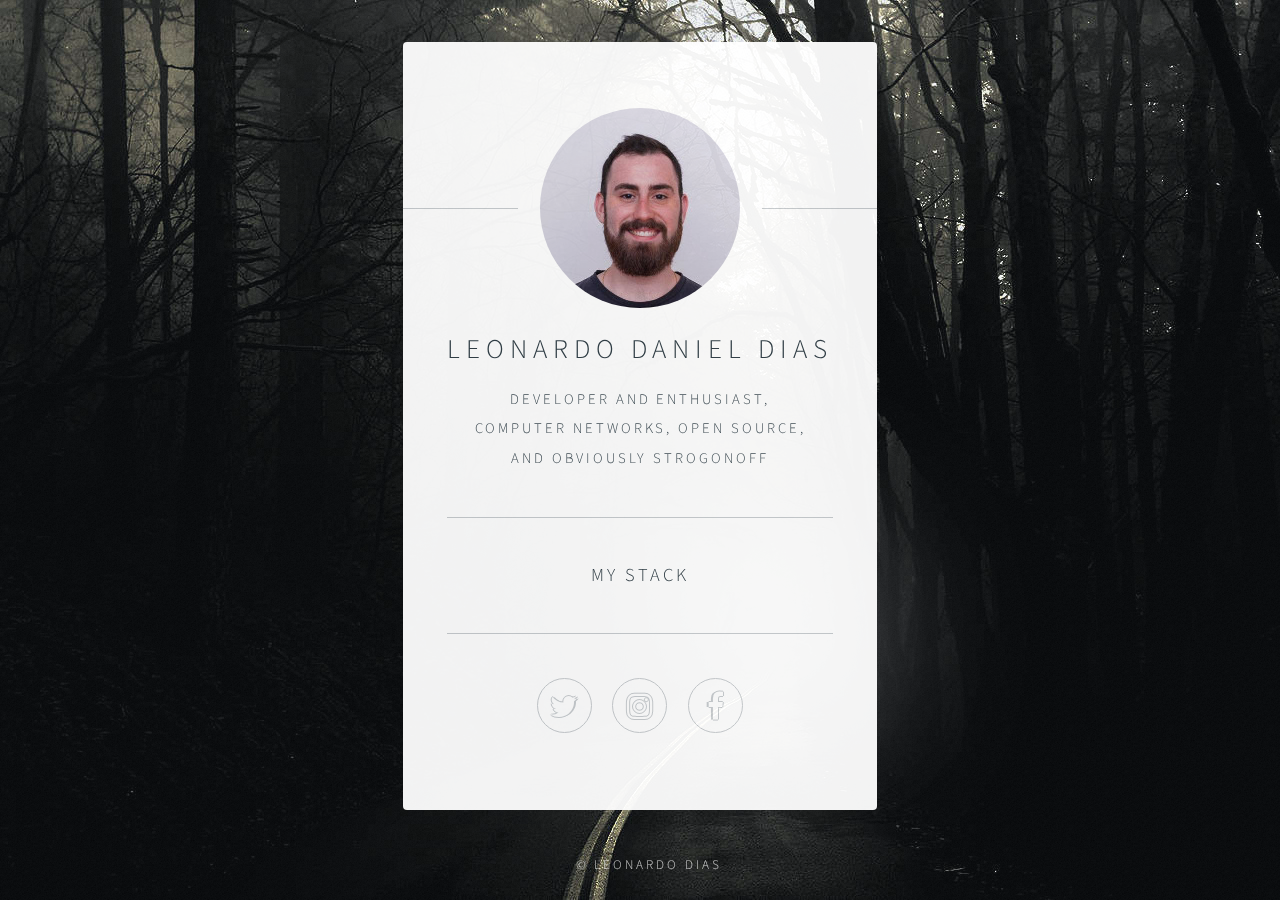
<file: index.html>
<!DOCTYPE HTML>
<html>
	<head>
		<title>Leonardo Daniel Dias</title>
		<meta charset="utf-8" />
		<meta name="viewport" content="width=device-width, initial-scale=1" />
		<!--[if lte IE 8]><script src="assets/js/html5shiv.js"></script><![endif]-->
		<link rel="stylesheet" href="assets/css/main.css" />
		<!--[if lte IE 9]><link rel="stylesheet" href="assets/css/ie9.css" /><![endif]-->
		<!--[if lte IE 8]><link rel="stylesheet" href="assets/css/ie8.css" /><![endif]-->
		<noscript><link rel="stylesheet" href="assets/css/noscript.css" /></noscript>
	</head>
	<body class="is-loading">

			<div id="wrapper">
					<section id="main">
						<header>
							<span class="avatar"><img src="images/avatar.jpg" alt="" /></span>
							<h1>Leonardo Daniel Dias</h1>
							<p>Developer and enthusiast, <br />
								 computer networks, open source, <br /> and obviously strogonoff</p>
						</header>

						<hr />
						<h2>My Stack</h2>
							<a frameborder="0" data-theme="light" data-stack-embed="true" data-layers="1,2,3,4" href="https://embed.stackshare.io/stacks/embed/1d84abdfd1412aa2ed1a53e657d04d"/></a>
							<script async src="https://cdn1.stackshare.io/javascripts/client-code.js" charset="utf-8"></script>
						<hr />

						<footer>
							<ul class="icons">
								<li><a href="#" class="fa-twitter">Twitter</a></li>
								<li><a href="#" class="fa-instagram">Instagram</a></li>
								<li><a href="#" class="fa-facebook">Facebook</a></li>
							</ul>
						</footer>
					</section>

					<footer id="footer">
						<ul class="copyright">
							<li>&copy; Leonardo Dias</li>
						</ul>
					</footer>
			</div>

			<!--[if lte IE 8]><script src="assets/js/respond.min.js"></script><![endif]-->
			<script>
				if ('addEventListener' in window) {
					window.addEventListener('load', function() { document.body.className = document.body.className.replace(/\bis-loading\b/, ''); });
					document.body.className += (navigator.userAgent.match(/(MSIE|rv:11\.0)/) ? ' is-ie' : '');
				}
			</script>

	</body>
</html>
</file>
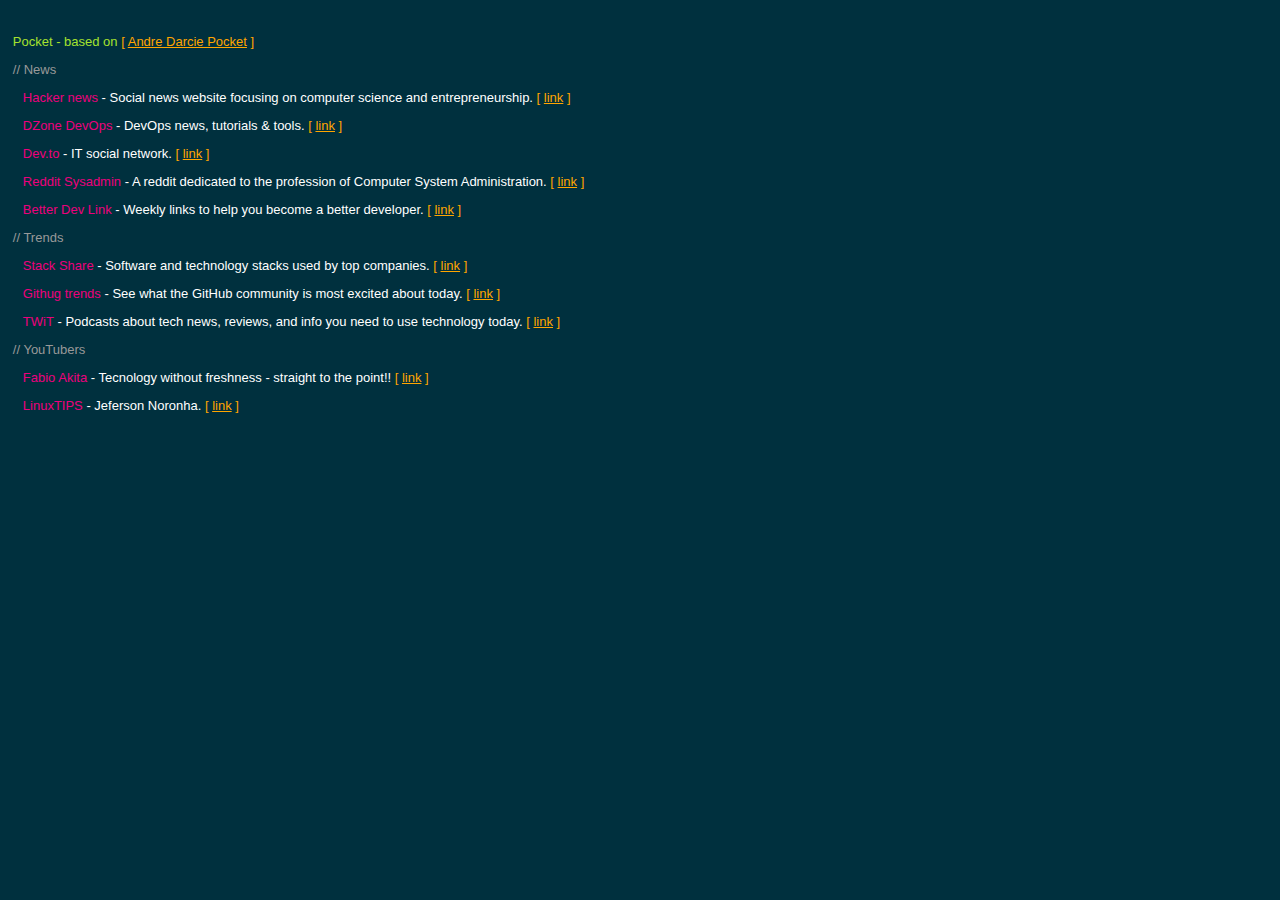
<file: pocket.html>
<!DOCTYPE html>
<html>
<head>
    <meta charset="UTF-8">
    <title>Welcome!</title>
    <link href="css/pocket.css" rel="stylesheet" type="text/css">
</head>

<body>
    <header>
        <h1 class="green">Pocket - based on <span class="links">[ <a href="http://andredarcie.com/pocket" target="_blank">Andre Darcie Pocket</a> ]</span></h1>
    </header>
    <section>
        <h3 class="grey">// News</h3>
        <article>
            <header>
                <h4 class="fuschia">Hacker news</h4>
                <p> - Social news website focusing on computer science and entrepreneurship. 
                <span class="links">[ <a href="https://news.ycombinator.com/" target="_blank">link</a> ]</span> </p>
            </header>
        </article>
        <article>
            <header>
                <h4 class="fuschia">DZone DevOps</h4>
                <p> - DevOps news, tutorials & tools.
                <span class="links">[ <a href="https://dzone.com/devops-tutorials-tools-news/list" target="_blank">link</a> ]</span> </p>
            </header>
        </article> 
        <article>
            <header>
                <h4 class="fuschia">Dev.to</h4>
                <p> - IT social network.
                <span class="links">[ <a href="https://dev.to/" target="_blank">link</a> ]</span> </p>
            </header>
        </article>  
        <article>
                <header>
                    <h4 class="fuschia">Reddit Sysadmin</h4>
                    <p> - A reddit dedicated to the profession of Computer System Administration.
                    <span class="links">[ <a href="https://www.reddit.com/r/sysadmin/" target="_blank">link</a> ]</span> </p>
                </header>
        </article>
        <article>
                <header>
                    <h4 class="fuschia">Better Dev Link</h4>
                    <p> - Weekly links to help you become a better developer.
                    <span class="links">[ <a href="https://betterdev.link/" target="_blank">link</a> ]</span> </p>
                </header>
        </article>
        <h3 class="grey">// Trends</h3>
        <article>
            <header>
                <h4 class="fuschia">Stack Share</h4>
                <p> - Software and technology stacks used by top companies. 
                <span class="links">[ <a href="https://stackshare.io/trending/tools" target="_blank">link</a> ]</span> </p>
            </header>
        </article>
        <article>
            <header>
                <h4 class="fuschia">Githug trends</h4>
                <p> - See what the GitHub community is most excited about today.
                <span class="links">[ <a href="https://github.com/trending" target="_blank">link</a> ]</span> </p>
            </header>
        </article>
        <article>
            <header>
                <h4 class="fuschia">TWiT</h4>
                <p> - Podcasts about tech news, reviews, and info you need to use technology today.
                <span class="links">[ <a href="https://twit.tv/" target="_blank">link</a> ]</span> </p>
            </header>
        </article>        
        <h3 class="grey">// YouTubers</h3>
        <article>
            <header>
                <h4 class="fuschia">Fabio Akita</h4>
                <p> - Tecnology without freshness - straight to the point!!
                <span class="links">[ <a href="https://www.youtube.com/user/AkitaOnRails/videos" target="_blank">link</a> ]</span> </p>
            </header>
        </article>
        <article>
            <header>
                <h4 class="fuschia">LinuxTIPS</h4>
                <p> - Jeferson Noronha.
                <span class="links">[ <a href="https://www.youtube.com/user/linuxtipscanal/videos" target="_blank">link</a> ]</span> </p>
            </header>
        </article>
    </section>
</body>

</html>
</file>
<file: assets/css/ie9.css>
/*
	Identity by HTML5 UP
	html5up.net | @ajlkn
	Free for personal and commercial use under the CCA 3.0 license (html5up.net/license)
*/

/* Basic */

	body {
		background-image: url("../../images/bg.jpg");
		background-repeat: no-repeat;
		background-size: cover;
		background-position: bottom center;
		background-attachment: fixed;
	}

		body:after {
			display: none;
		}

/* List */

	ul.icons li a:before {
		color: #c8cccf;
	}

	ul.icons li a:hover:before {
		color: #ff7496;
	}

/* Wrapper */

	#wrapper {
		text-align: center;
	}

/* Main */

	#main {
		display: inline-block;
	}
</file>
<file: assets/css/ie8.css>
/*
	Identity by HTML5 UP
	html5up.net | @ajlkn
	Free for personal and commercial use under the CCA 3.0 license (html5up.net/license)
*/

/* List */

	ul.icons li a {
		-ms-behavior: url("assets/js/PIE.htc");
	}

		ul.icons li a:before {
			text-align: center;
			font-size: 26px;
		}

/* Main */

	#main {
		-ms-behavior: url("assets/js/PIE.htc");
	}

		#main .avatar img {
			-ms-behavior: url("assets/js/PIE.htc");
		}

/* Footer */

	#footer {
		color: #fff;
	}

		#footer .copyright li {
			border-left: solid 1px #fff;
		}
</file>
<file: assets/css/noscript.css>
/*
	Identity by HTML5 UP
	html5up.net | @ajlkn
	Free for personal and commercial use under the CCA 3.0 license (html5up.net/license)
*/

/* Basic */

	body:after {
		display: none;
	}

/* Main */

	#main {
		-moz-transform: none !important;
		-webkit-transform: none !important;
		-ms-transform: none !important;
		transform: none !important;
		opacity: 1 !important;
	}
</file>
<file: assets/css/main.css>
@charset "UTF-8";
@import url(font-awesome.min.css);
@import url("https://fonts.googleapis.com/css?family=Source+Sans+Pro:300");

/*
	Identity by HTML5 UP
	html5up.net | @ajlkn
	Free for personal and commercial use under the CCA 3.0 license (html5up.net/license)
*/

/* Reset */

	html, body, div, span, applet, object, iframe, h1, h2, h3, h4, h5, h6, p, blockquote, pre, a, abbr, acronym, address, big, cite, code, del, dfn, em, img, ins, kbd, q, s, samp, small, strike, strong, sub, sup, tt, var, b, u, i, center, dl, dt, dd, ol, ul, li, fieldset, form, label, legend, table, caption, tbody, tfoot, thead, tr, th, td, article, aside, canvas, details, embed, figure, figcaption, footer, header, hgroup, menu, nav, output, ruby, section, summary, time, mark, audio, video {
		margin: 0;
		padding: 0;
		border: 0;
		font-size: 100%;
		font: inherit;
		vertical-align: baseline;
	}

	article, aside, details, figcaption, figure, footer, header, hgroup, menu, nav, section {
		display: block;
	}

	body {
		line-height: 1;
	}

	ol, ul {
		list-style: none;
	}

	blockquote, q {
		quotes: none;
	}

	blockquote:before, blockquote:after, q:before, q:after {
		content: '';
		content: none;
	}

	table {
		border-collapse: collapse;
		border-spacing: 0;
	}

	body {
		-webkit-text-size-adjust: none;
	}

/* Box Model */

	*, *:before, *:after {
		-moz-box-sizing: border-box;
		-webkit-box-sizing: border-box;
		box-sizing: border-box;
	}

/* Basic */

	@media screen and (max-width: 480px) {

		html, body {
			min-width: 320px;
		}

	}

	body.is-loading *, body.is-loading *:before, body.is-loading *:after {
		-moz-animation: none !important;
		-webkit-animation: none !important;
		-ms-animation: none !important;
		animation: none !important;
		-moz-transition: none !important;
		-webkit-transition: none !important;
		-ms-transition: none !important;
		transition: none !important;
	}

	html {
		height: 100%;
	}

	body {
		height: 100%;
		background-color: #ffffff;
		background-image: url("images/overlay.png"), url("../../images/bg.jpg");
		background-image: url("images/overlay.png"), url("../../images/bg.jpg");
		background-image: url("images/overlay.png"), url("../../images/bg.jpg");
		background-image: url("images/overlay.png"), url("../../images/bg.jpg");
		background-repeat: repeat,			no-repeat,			no-repeat;
		background-size: 100px 100px, cover,				cover;
		background-position: top left,		center center,		bottom center;
		background-attachment: fixed,			fixed,				fixed;
	}

		body:after {
			content: '';
			display: block;
			position: fixed;
			top: 0;
			left: 0;
			width: 100%;
			height: inherit;
			opacity: 0;
			z-index: 1;
			background-color: #ffffff;
			background-image: url("images/overlay.png"), -moz-linear-gradient(60deg, rgba(255, 165, 150, 0.5) 5%, rgba(0, 228, 255, 0.35));
			background-image: url("images/overlay.png"), -webkit-linear-gradient(60deg, rgba(255, 165, 150, 0.5) 5%, rgba(0, 228, 255, 0.35));
			background-image: url("images/overlay.png"), -ms-linear-gradient(60deg, rgba(255, 165, 150, 0.5) 5%, rgba(0, 228, 255, 0.35));
			background-image: url("images/overlay.png"), linear-gradient(60deg, rgba(255, 165, 150, 0.5) 5%, rgba(0, 228, 255, 0.35));
			background-repeat: repeat,			no-repeat;
			background-size: 100px 100px, cover;
			background-position: top left,		center center;
			-moz-transition: opacity 1.75s ease-out;
			-webkit-transition: opacity 1.75s ease-out;
			-ms-transition: opacity 1.75s ease-out;
			transition: opacity 1.75s ease-out;
		}

		body.is-loading:after {
			opacity: 1;
		}

/* Type */

	body, input, select, textarea {
		color: #414f57;
		font-family: "Source Sans Pro", Helvetica, sans-serif;
		font-size: 14pt;
		font-weight: 300;
		line-height: 2;
		letter-spacing: 0.2em;
		text-transform: uppercase;
	}

		@media screen and (max-width: 1680px) {

			body, input, select, textarea {
				font-size: 11pt;
			}

		}

		@media screen and (max-width: 480px) {

			body, input, select, textarea {
				font-size: 10pt;
				line-height: 1.75;
			}

		}

	a {
		-moz-transition: color 0.2s ease, border-color 0.2s ease;
		-webkit-transition: color 0.2s ease, border-color 0.2s ease;
		-ms-transition: color 0.2s ease, border-color 0.2s ease;
		transition: color 0.2s ease, border-color 0.2s ease;
		color: inherit;
		text-decoration: none;
	}

		a:before {
			-moz-transition: color 0.2s ease, text-shadow 0.2s ease;
			-webkit-transition: color 0.2s ease, text-shadow 0.2s ease;
			-ms-transition: color 0.2s ease, text-shadow 0.2s ease;
			transition: color 0.2s ease, text-shadow 0.2s ease;
		}

		a:hover {
			color: #ff7496;
		}

	strong, b {
		color: #313f47;
	}

	em, i {
		font-style: italic;
	}

	p {
		margin: 0 0 1.5em 0;
	}

	h1, h2, h3, h4, h5, h6 {
		color: #313f47;
		line-height: 1.5;
		margin: 0 0 0.75em 0;
	}

		h1 a, h2 a, h3 a, h4 a, h5 a, h6 a {
			color: inherit;
			text-decoration: none;
		}

	h1 {
		font-size: 1.85em;
		letter-spacing: 0.22em;
		margin: 0 0 0.525em 0;
	}

	h2 {
		font-size: 1.25em;
	}

	h3 {
		font-size: 1em;
	}

	h4 {
		font-size: 1em;
	}

	h5 {
		font-size: 1em;
	}

	h6 {
		font-size: 1em;
	}

	@media screen and (max-width: 480px) {

		h1 {
			font-size: 1.65em;
		}

	}

	sub {
		font-size: 0.8em;
		position: relative;
		top: 0.5em;
	}

	sup {
		font-size: 0.8em;
		position: relative;
		top: -0.5em;
	}

	hr {
		border: 0;
		border-bottom: solid 1px #c8cccf;
		margin: 3em 0;
	}

/* Form */

	form {
		margin: 0 0 1.5em 0;
	}

		form > .field {
			margin: 0 0 1.5em 0;
		}

			form > .field > :last-child {
				margin-bottom: 0;
			}

	label {
		color: #313f47;
		display: block;
		font-size: 0.9em;
		margin: 0 0 0.75em 0;
	}

	input[type="text"],
	input[type="password"],
	input[type="email"],
	input[type="tel"],
	select,
	textarea {
		-moz-appearance: none;
		-webkit-appearance: none;
		-ms-appearance: none;
		appearance: none;
		border-radius: 4px;
		border: solid 1px #c8cccf;
		color: inherit;
		display: block;
		outline: 0;
		padding: 0 1em;
		text-decoration: none;
		width: 100%;
	}

		input[type="text"]:invalid,
		input[type="password"]:invalid,
		input[type="email"]:invalid,
		input[type="tel"]:invalid,
		select:invalid,
		textarea:invalid {
			box-shadow: none;
		}

		input[type="text"]:focus,
		input[type="password"]:focus,
		input[type="email"]:focus,
		input[type="tel"]:focus,
		select:focus,
		textarea:focus {
			border-color: #ff7496;
		}

	.select-wrapper {
		text-decoration: none;
		display: block;
		position: relative;
	}

		.select-wrapper:before {
			content: "";
			-moz-osx-font-smoothing: grayscale;
			-webkit-font-smoothing: antialiased;
			font-family: FontAwesome;
			font-style: normal;
			font-weight: normal;
			text-transform: none !important;
		}

		.select-wrapper:before {
			color: #c8cccf;
			display: block;
			height: 2.75em;
			line-height: 2.75em;
			pointer-events: none;
			position: absolute;
			right: 0;
			text-align: center;
			top: 0;
			width: 2.75em;
		}

		.select-wrapper select::-ms-expand {
			display: none;
		}

	input[type="text"],
	input[type="password"],
	input[type="email"],
	select {
		height: 2.75em;
	}

	textarea {
		padding: 0.75em 1em;
	}

	input[type="checkbox"],
	input[type="radio"] {
		-moz-appearance: none;
		-webkit-appearance: none;
		-ms-appearance: none;
		appearance: none;
		display: block;
		float: left;
		margin-right: -2em;
		opacity: 0;
		width: 1em;
		z-index: -1;
	}

		input[type="checkbox"] + label,
		input[type="radio"] + label {
			text-decoration: none;
			color: #414f57;
			cursor: pointer;
			display: inline-block;
			font-size: 1em;
			font-weight: 300;
			padding-left: 2.4em;
			padding-right: 0.75em;
			position: relative;
		}

			input[type="checkbox"] + label:before,
			input[type="radio"] + label:before {
				-moz-osx-font-smoothing: grayscale;
				-webkit-font-smoothing: antialiased;
				font-family: FontAwesome;
				font-style: normal;
				font-weight: normal;
				text-transform: none !important;
			}

			input[type="checkbox"] + label:before,
			input[type="radio"] + label:before {
				border-radius: 4px;
				border: solid 1px #c8cccf;
				content: '';
				display: inline-block;
				height: 1.65em;
				left: 0;
				line-height: 1.58125em;
				position: absolute;
				text-align: center;
				top: 0.15em;
				width: 1.65em;
			}

		input[type="checkbox"]:checked + label:before,
		input[type="radio"]:checked + label:before {
			color: #ff7496;
			content: '\f00c';
		}

		input[type="checkbox"]:focus + label:before,
		input[type="radio"]:focus + label:before {
			border-color: #ff7496;
		}

	input[type="checkbox"] + label:before {
		border-radius: 4px;
	}

	input[type="radio"] + label:before {
		border-radius: 100%;
	}

	::-webkit-input-placeholder {
		color: #616f77 !important;
		opacity: 1.0;
	}

	:-moz-placeholder {
		color: #616f77 !important;
		opacity: 1.0;
	}

	::-moz-placeholder {
		color: #616f77 !important;
		opacity: 1.0;
	}

	:-ms-input-placeholder {
		color: #616f77 !important;
		opacity: 1.0;
	}

	.formerize-placeholder {
		color: #616f77 !important;
		opacity: 1.0;
	}

/* Icon */

	.icon {
		text-decoration: none;
		position: relative;
		border-bottom: none;
	}

		.icon:before {
			-moz-osx-font-smoothing: grayscale;
			-webkit-font-smoothing: antialiased;
			font-family: FontAwesome;
			font-style: normal;
			font-weight: normal;
			text-transform: none !important;
		}

		.icon > .label {
			display: none;
		}

/* List */

	ol {
		list-style: decimal;
		margin: 0 0 1.5em 0;
		padding-left: 1.25em;
	}

		ol li {
			padding-left: 0.25em;
		}

	ul {
		list-style: disc;
		margin: 0 0 1.5em 0;
		padding-left: 1em;
	}

		ul li {
			padding-left: 0.5em;
		}

		ul.alt {
			list-style: none;
			padding-left: 0;
		}

			ul.alt li {
				border-top: solid 1px #c8cccf;
				padding: 0.5em 0;
			}

				ul.alt li:first-child {
					border-top: 0;
					padding-top: 0;
				}

		ul.icons {
			cursor: default;
			list-style: none;
			padding-left: 0;
			margin-top: -0.675em;
		}

			ul.icons li {
				display: inline-block;
				padding: 0.675em 0.5em;
			}

				ul.icons li a {
					text-decoration: none;
					position: relative;
					display: block;
					width: 3.75em;
					height: 3.75em;
					border-radius: 100%;
					border: solid 1px #c8cccf;
					line-height: 3.75em;
					overflow: hidden;
					text-align: center;
					text-indent: 3.75em;
					white-space: nowrap;
				}

					ul.icons li a:before {
						-moz-osx-font-smoothing: grayscale;
						-webkit-font-smoothing: antialiased;
						font-family: FontAwesome;
						font-style: normal;
						font-weight: normal;
						text-transform: none !important;
					}

					ul.icons li a:before {
						color: #ffffff;
						text-shadow: 1.25px 0px 0px #c8cccf, -1.25px 0px 0px #c8cccf, 0px 1.25px 0px #c8cccf, 0px -1.25px 0px #c8cccf;
					}

					ul.icons li a:hover:before {
						text-shadow: 1.25px 0px 0px #ff7496, -1.25px 0px 0px #ff7496, 0px 1.25px 0px #ff7496, 0px -1.25px 0px #ff7496;
					}

					ul.icons li a:before {
						position: absolute;
						top: 0;
						left: 0;
						width: inherit;
						height: inherit;
						font-size: 1.85rem;
						line-height: inherit;
						text-align: center;
						text-indent: 0;
					}

					ul.icons li a:hover {
						border-color: #ff7496;
					}

			@media screen and (max-width: 480px) {

				ul.icons li a:before {
					font-size: 1.5rem;
				}

			}

		ul.actions {
			cursor: default;
			list-style: none;
			padding-left: 0;
		}

			ul.actions li {
				display: inline-block;
				padding: 0 0.75em 0 0;
				vertical-align: middle;
			}

				ul.actions li:last-child {
					padding-right: 0;
				}

	dl {
		margin: 0 0 1.5em 0;
	}

		dl dt {
			display: block;
			margin: 0 0 0.75em 0;
		}

		dl dd {
			margin-left: 1.5em;
		}

/* Button */

	input[type="submit"],
	input[type="reset"],
	input[type="button"],
	button,
	.button {
		-moz-appearance: none;
		-webkit-appearance: none;
		-ms-appearance: none;
		appearance: none;
		-moz-transition: background-color 0.2s ease-in-out, border-color 0.2s ease-in-out, color 0.2s ease-in-out;
		-webkit-transition: background-color 0.2s ease-in-out, border-color 0.2s ease-in-out, color 0.2s ease-in-out;
		-ms-transition: background-color 0.2s ease-in-out, border-color 0.2s ease-in-out, color 0.2s ease-in-out;
		transition: background-color 0.2s ease-in-out, border-color 0.2s ease-in-out, color 0.2s ease-in-out;
		display: inline-block;
		height: 2.75em;
		line-height: 2.75em;
		padding: 0 1.5em;
		background-color: transparent;
		border-radius: 4px;
		border: solid 1px #c8cccf;
		color: #414f57 !important;
		cursor: pointer;
		text-align: center;
		text-decoration: none;
		white-space: nowrap;
	}

		input[type="submit"]:hover,
		input[type="reset"]:hover,
		input[type="button"]:hover,
		button:hover,
		.button:hover {
			border-color: #ff7496;
			color: #ff7496 !important;
		}

		input[type="submit"].icon,
		input[type="reset"].icon,
		input[type="button"].icon,
		button.icon,
		.button.icon {
			padding-left: 1.35em;
		}

			input[type="submit"].icon:before,
			input[type="reset"].icon:before,
			input[type="button"].icon:before,
			button.icon:before,
			.button.icon:before {
				margin-right: 0.5em;
			}

		input[type="submit"].fit,
		input[type="reset"].fit,
		input[type="button"].fit,
		button.fit,
		.button.fit {
			display: block;
			width: 100%;
			margin: 0 0 0.75em 0;
		}

		input[type="submit"].small,
		input[type="reset"].small,
		input[type="button"].small,
		button.small,
		.button.small {
			font-size: 0.8em;
		}

		input[type="submit"].big,
		input[type="reset"].big,
		input[type="button"].big,
		button.big,
		.button.big {
			font-size: 1.35em;
		}

		input[type="submit"].disabled, input[type="submit"]:disabled,
		input[type="reset"].disabled,
		input[type="reset"]:disabled,
		input[type="button"].disabled,
		input[type="button"]:disabled,
		button.disabled,
		button:disabled,
		.button.disabled,
		.button:disabled {
			-moz-pointer-events: none;
			-webkit-pointer-events: none;
			-ms-pointer-events: none;
			pointer-events: none;
			opacity: 0.5;
		}

/* Main */

	#main {
		position: relative;
		max-width: 100%;
		min-width: 27em;
		padding: 4.5em 3em 3em 3em ;
		background: #ffffff;
		border-radius: 4px;
		cursor: default;
		opacity: 0.95;
		text-align: center;
		-moz-transform-origin: 50% 50%;
		-webkit-transform-origin: 50% 50%;
		-ms-transform-origin: 50% 50%;
		transform-origin: 50% 50%;
		-moz-transform: rotateX(0deg);
		-webkit-transform: rotateX(0deg);
		-ms-transform: rotateX(0deg);
		transform: rotateX(0deg);
		-moz-transition: opacity 1s ease, -moz-transform 1s ease;
		-webkit-transition: opacity 1s ease, -webkit-transform 1s ease;
		-ms-transition: opacity 1s ease, -ms-transform 1s ease;
		transition: opacity 1s ease, transform 1s ease;
	}

		#main .avatar {
			position: relative;
			display: block;
			margin-bottom: 1.5em;
		}

			#main .avatar img {
				display: block;
				margin: 0 auto;
				border-radius: 100%;
				box-shadow: 0 0 0 1.5em #ffffff;
			}

			#main .avatar:before {
				content: '';
				display: block;
				position: absolute;
				top: 50%;
				left: -3em;
				width: calc(100% + 6em);
				height: 1px;
				z-index: -1;
				background: #c8cccf;
			}

		@media screen and (max-width: 480px) {

			#main {
				min-width: 0;
				width: 100%;
				padding: 4em 2em 2.5em 2em ;
			}

				#main .avatar:before {
					left: -2em;
					width: calc(100% + 4em);
				}

		}

		body.is-loading #main {
			opacity: 0;
			-moz-transform: rotateX(15deg);
			-webkit-transform: rotateX(15deg);
			-ms-transform: rotateX(15deg);
			transform: rotateX(15deg);
		}

/* Footer */

	#footer {
		-moz-align-self: -moz-flex-end;
		-webkit-align-self: -webkit-flex-end;
		-ms-align-self: -ms-flex-end;
		align-self: flex-end;
		width: 100%;
		padding: 1.5em 0 0 0;
		color: rgba(255, 255, 255, 0.75);
		cursor: default;
		text-align: center;
	}

		#footer .copyright {
			margin: 0;
			padding: 0;
			font-size: 0.9em;
			list-style: none;
		}

			#footer .copyright li {
				display: inline-block;
				margin: 0 0 0 0.45em;
				padding: 0 0 0 0.85em;
				border-left: solid 1px rgba(255, 255, 255, 0.5);
				line-height: 1;
			}

				#footer .copyright li:first-child {
					border-left: 0;
				}

/* Wrapper */

	#wrapper {
		display: -moz-flex;
		display: -webkit-flex;
		display: -ms-flex;
		display: flex;
		-moz-align-items: center;
		-webkit-align-items: center;
		-ms-align-items: center;
		align-items: center;
		-moz-justify-content: space-between;
		-webkit-justify-content: space-between;
		-ms-justify-content: space-between;
		justify-content: space-between;
		-moz-flex-direction: column;
		-webkit-flex-direction: column;
		-ms-flex-direction: column;
		flex-direction: column;
		-moz-perspective: 1000px;
		-webkit-perspective: 1000px;
		-ms-perspective: 1000px;
		perspective: 1000px;
		position: relative;
		min-height: 100%;
		padding: 1.5em;
		z-index: 2;
	}

		#wrapper > * {
			z-index: 1;
		}

		#wrapper:before {
			content: '';
			display: block;
		}

		@media screen and (max-width: 360px) {

			#wrapper {
				padding: 0.75em;
			}

		}

		body.is-ie #wrapper {
			height: 100%;
		}
</file>
<file: css/pocket.css>
/* http://meyerweb.com/eric/tools/css/reset/ 
   v2.0 | 20110126
   License: none (public domain)
*/

html, body, div, span, applet, object, iframe,
h1, h2, h3, h4, h5, h6, p, blockquote, pre,
a, abbr, acronym, address, big, cite, code,
del, dfn, em, img, ins, kbd, q, s, samp,
small, strike, strong, sub, sup, tt, var,
b, u, i, center,
dl, dt, dd, ol, ul, li,
fieldset, form, label, legend,
table, caption, tbody, tfoot, thead, tr, th, td,
article, aside, canvas, details, embed, 
figure, figcaption, footer, header, hgroup, 
menu, nav, output, ruby, section, summary,
time, mark, audio, video {
	margin: 0;
	padding: 0;
	border: 0;
	font-size: 100%;
	font: inherit;
	vertical-align: baseline;
}
/* HTML5 display-role reset for older browsers */
article, aside, details, figcaption, figure, 
footer, header, hgroup, menu, nav, section {
	display: block;
}
body {
	line-height: 1;
}
ol, ul {
	list-style: none;
}
blockquote, q {
	quotes: none;
}
blockquote:before, blockquote:after,
q:before, q:after {
	content: '';
	content: none;
}
table {
	border-collapse: collapse;
	border-spacing: 0;
}

/*
  https://github.com/andredarcie/andredarcie.github.io/blob/master/css/simple.css
*/
body {
  margin: 0;
  font-size: 13px;
  line-height: 18px;
  background: #00303e; 
  padding: 1%;
  font-family: Verdana, Geneva, sans-serif;
  color: white;
}

.white {
  color: #f8f8f2; }

.grey {
  color: #999999; }

.blue {
  color: #66d9ef; }

.green {
  color: #a6e22e; }

.orange {
  color: #fd971f; }

.fuschia {
  color: #ec007c; }

.yellow {
  color: #efe158; }

.purple {
  color: #ae81ff; }

li {
    margin-bottom: 2px;
}

.technologies-used {
    display: inline;
}

.links {
    color: orange;
    display: inline;
}

a { 
  color: inherit; 
} 

.tags {
  font-size: 90%;
}

h1{
  margin-top: 20px;
  margin-bottom: 10px;
}

h3{
  margin-top: 10px;
  margin-bottom: 10px;
}

h4, p {
  vertical-align: top;
  display: inline-block;
}

article {
  margin-bottom: 10px;
  margin-left: 10px;
}

.tags {
  width: 60%;
}

@media only screen and (max-width: 800px) {
  .tags {
    width: 100%
  }
}

.tag {
  cursor: pointer;
  font-size: 0.6rem;
  margin: 0 1px 0 1px;
  color: #66b3ef;
  padding-left: 2px;
  border: 1px solid #2d6997;
}

.tag:hover {
  color: #66caef;
  border-color: #66caef;
}

.selected {
  color: #66caef;
  border-color: #66caef;
}

.project {
  margin: 0 0 10px 0;
}
</file>
